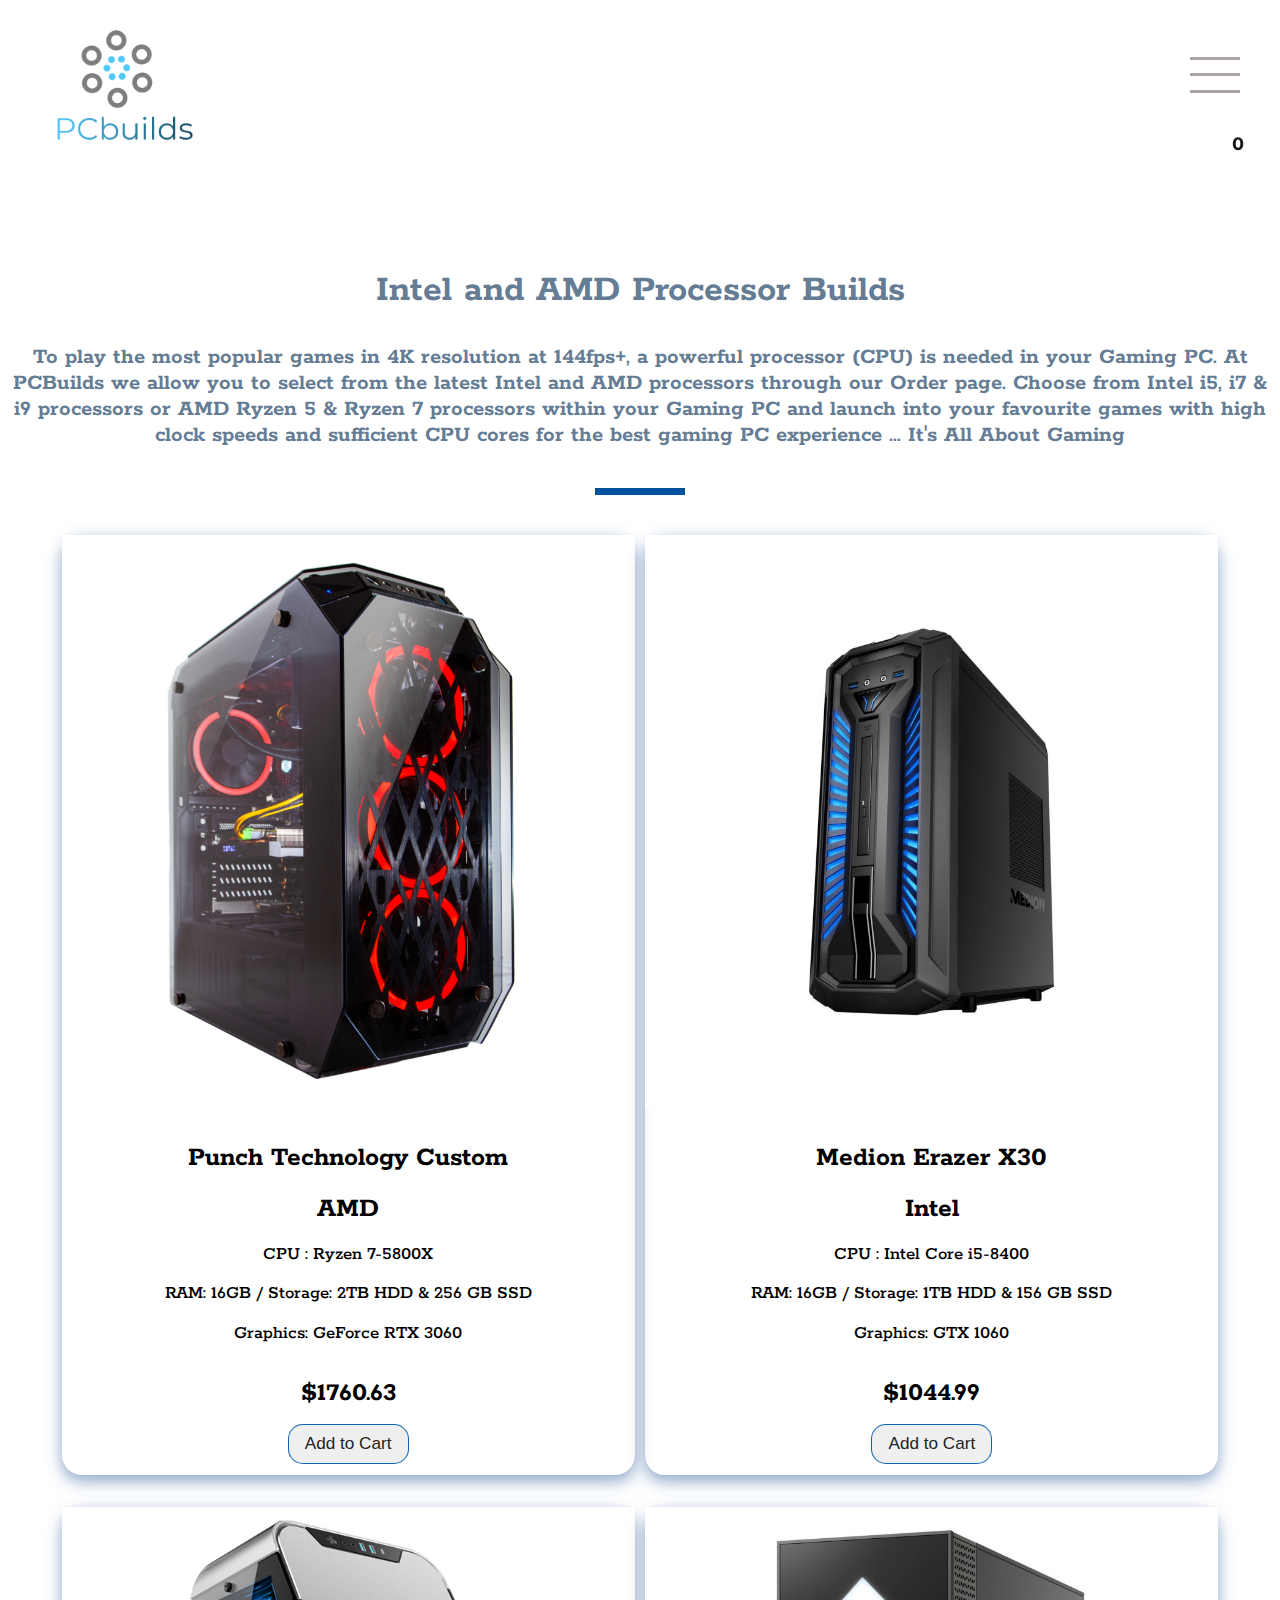
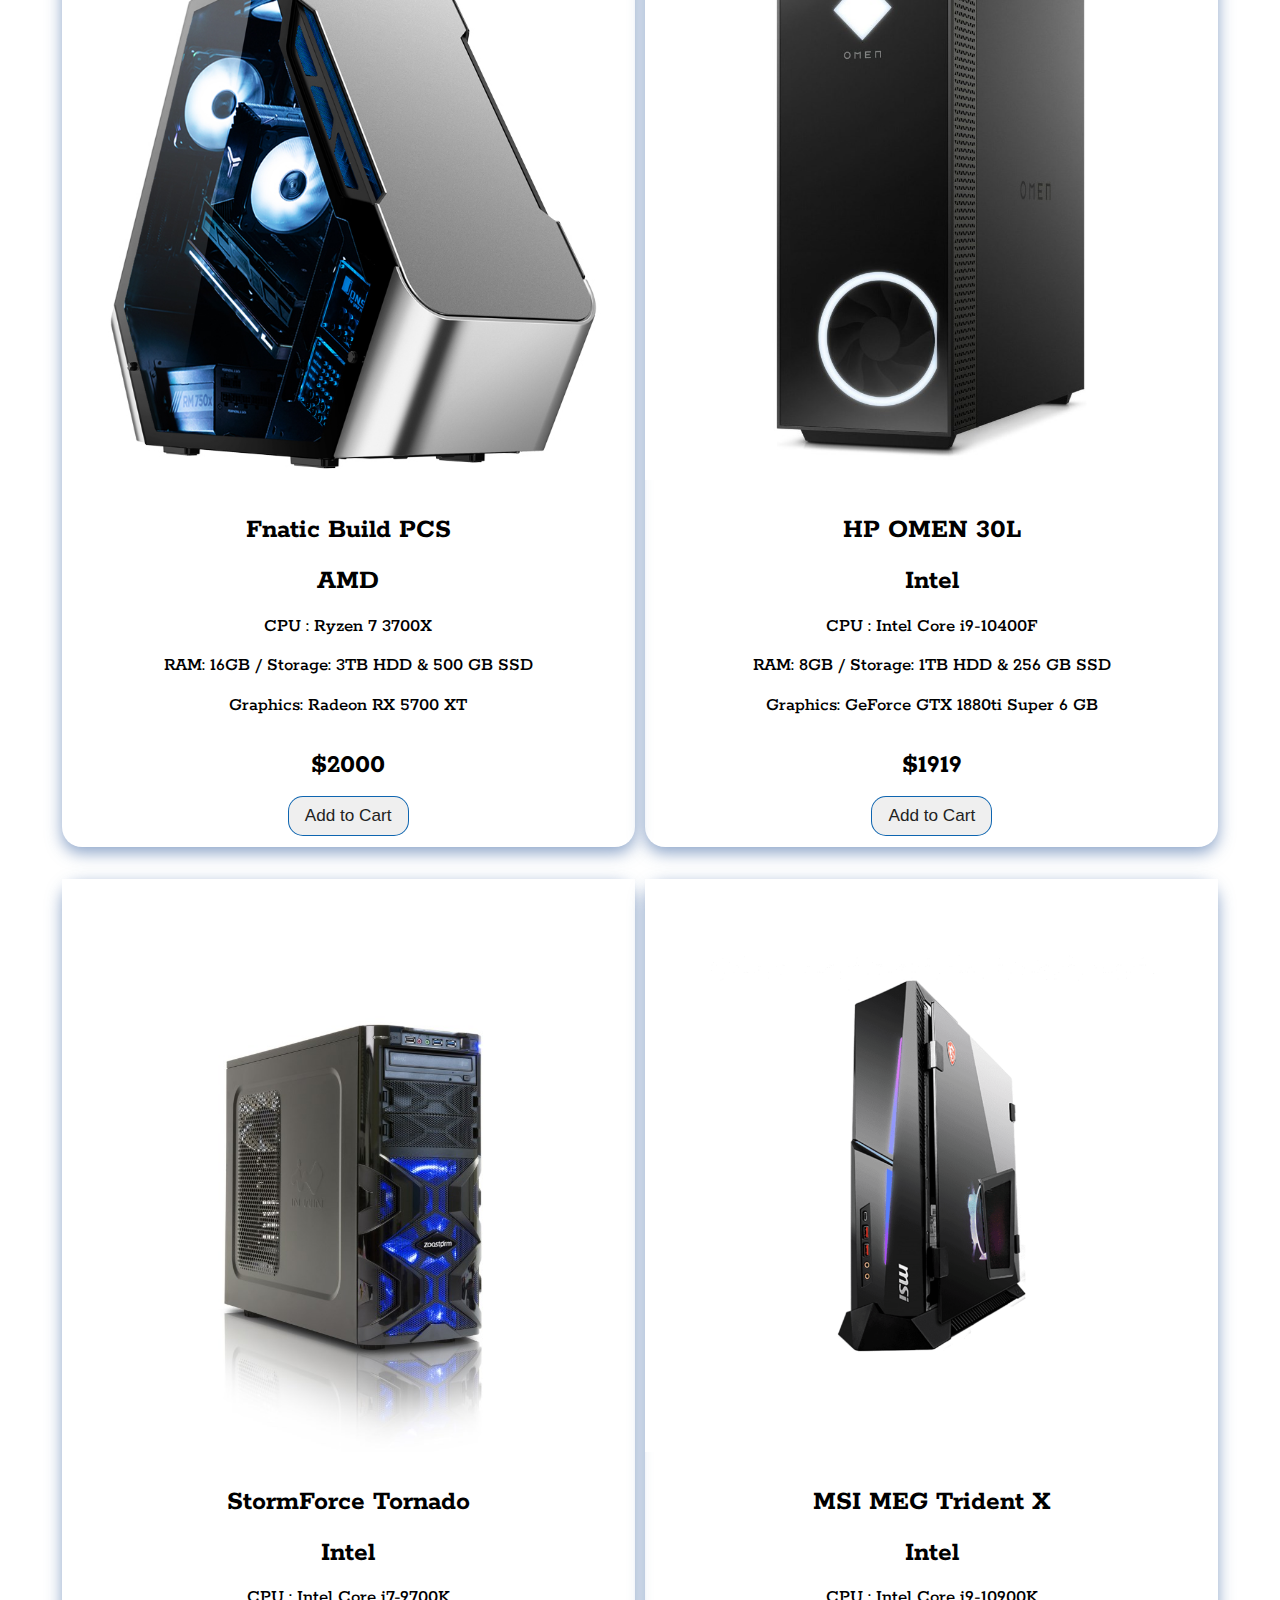
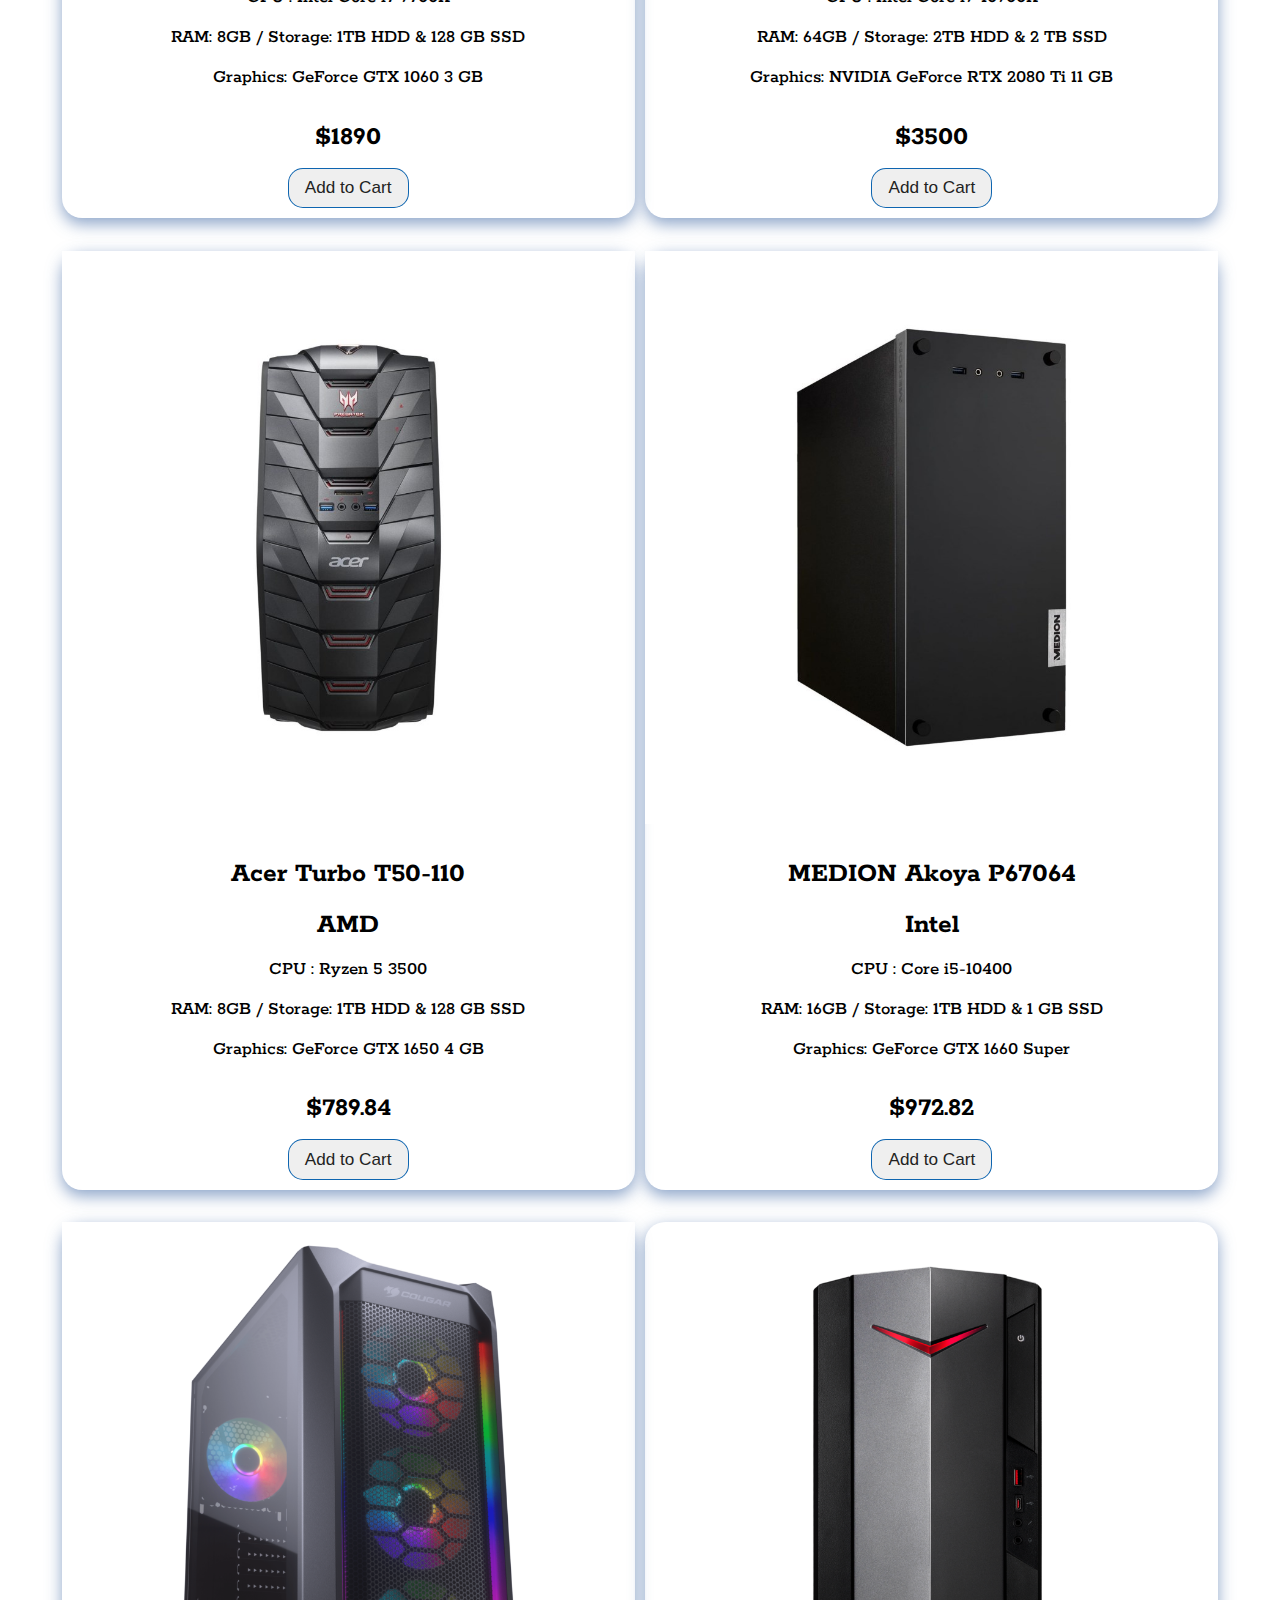
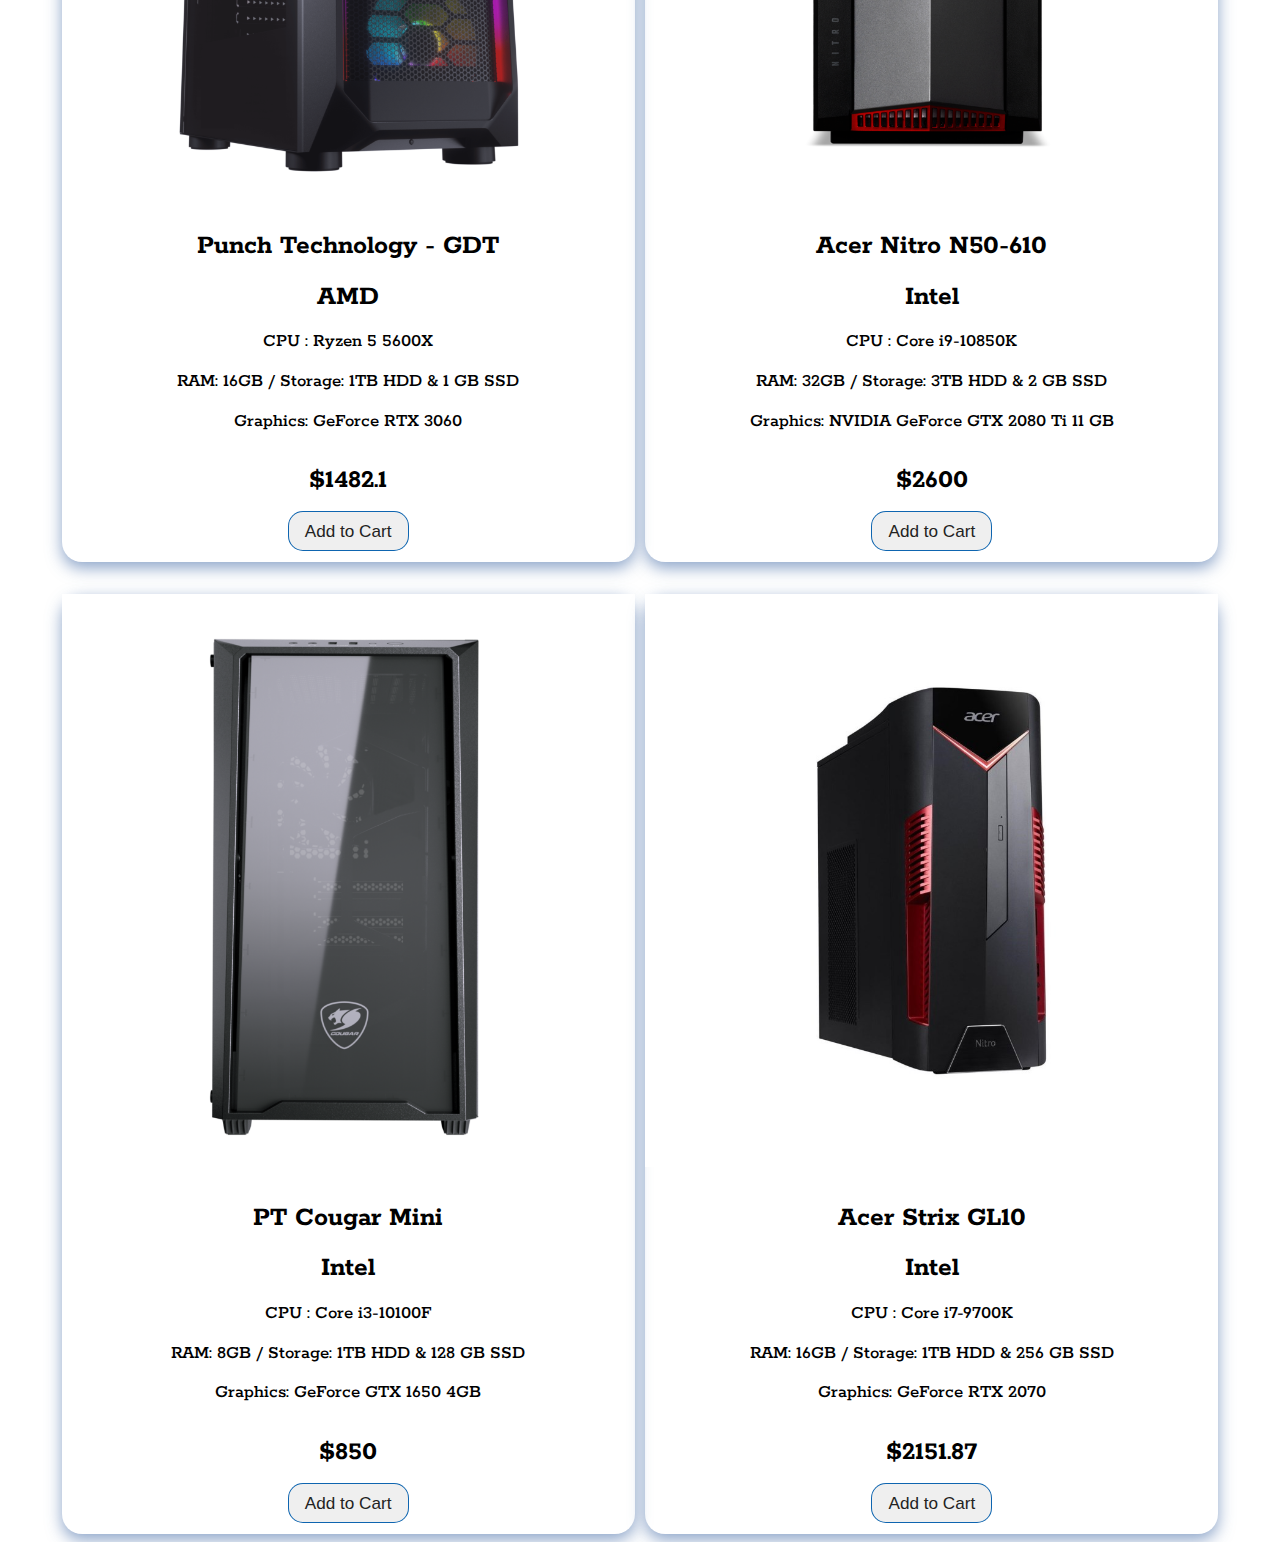
<file: orderpage.html>
<!DOCTYPE html>
<html lang="en">
<head>
  <meta charset="UTF-8" />
  <meta name="viewport" content="width=device-width, initial-scale=1.0" />
  <title>PCbuilds</title>
  <link rel="shortcut icon" type="image/png" href="/assets/images/favicon.png">
  <link rel="stylesheet" href="https://use.fontawesome.com/releases/v5.13.1/css/all.css"
      integrity="sha384-xxzQGERXS00kBmZW/6qxqJPyxW3UR0BPsL4c8ILaIWXva5kFi7TxkIIaMiKtqV1Q" crossorigin="anonymous" />
      <link href="https://fonts.googleapis.com/css2?family=Rokkitt:wght@500&display=swap" rel="stylesheet">
  <link rel="stylesheet" href="./assets/css/orderpage.css">
</head>

<body>

  <header>

    <div class="logo_container">
      <a href="index.html"><img src="./assets/images/logo.png" alt="PCbuilds"></a>
      </div>
    
      <div class="nav_container">
         <nav class="navbar">
              <div class="hamburger_menu">
                <div class="line line_1"></div>
                <div class="line line_2"></div>
                <div class="line line_3"></div>
              </div>    
          <ul class="nav_list">
            <li class="nav_items">
              <a href="index.html" class="nav_links">Home</a>
            </li>
            <li class="nav_items">
              <a href="index.html#about_section" class="nav_links">About Us</a>
            </li>
            <li class="nav_items">
              <a href="index.html#order_section" class="nav_links">Order Now</a>
            </li>
            <li class="nav_items">
              <a href="index.html#gallery_section" class="nav_links">Gallery</a>
            </li>
            <li class="nav_items">
              <a href="index.html#contact_section" class="nav_links">Contact Us</a>
            </li>
            <li class="nav_items">
              <a href="index.html#subscribe_section" class="nav_links">Subscribe</a>
            </li>
          </ul>
        </nav>
    </div>
    </header>

  <div class="nav_wrapper">
      <ul class="nav__list">
        <div class="cart__icon">
          <i class="fas fa-cart-arrow-down"></i>
          <span class="item__total">0</span>
        </div>
      </ul>
    </div>
  </div>


  <div class="products_title">
    <h2>Intel and AMD Processor Builds</h2>
  </div>

  <div class="orderpage_text">
    <h2>To play the most popular games in 4K resolution at 144fps+, a powerful processor (CPU) is needed in your Gaming PC. 
      At PCBuilds we allow you to select from the latest Intel and AMD processors through our Order page. 
      Choose from Intel i5, i7 & i9 processors or AMD Ryzen 5 & Ryzen 7 processors within your Gaming PC and launch into your favourite games with high clock speeds 
      and sufficient CPU cores for the best gaming PC experience ... It's All About Gaming</h2>
  </div>
  <div class="border"></div>

  <!-- Products -->
  <section class="products">
    <div class="product__center">
    </div>
  </section>

  <section class="cart__overlay">
    <div class="cart">
      <span class="close__cart">
        <i class="far fa-times-circle"></i>
      </span>
      <h1>Your Cart</h1>
      <div class="cart__content">
      </div>

      <div class="cart__footer">
        <h3>Total: $ <span class="cart__total">0</span></h3>
        <form>
          <button class="clear__cart btn">Clear Cart</button>
          <button type="submit" class="btn_ purchase btn">Purchase</button>
        </form>
      </div>
    </div>
  </section>

  


  <script src="./assets/js/orderpage.js"></script>
  <script src="./assets/js/script.js"></script>
</body>

</html>
</file>
<file: assets/css/orderpage.css>
body {
    font-size: 17px;
    font-family: 'Rokkitt', serif;
  }
  
    html {
    font-size: 67%;
  }
  
  img {
    max-width: 100%;
    max-height: 100%;
  }
  
  ul,
  li {
    list-style: none;
  }
  
  
  /* Cart Navigation */
  
  
  .nav__logo span {
    color: #025dacf3;
  }
  
  .nav_wrapper{
    position: sticky;
    top: 6em;
    float: right;
    margin: 1.5em;
    transition: 0.9s ease-in;
  }
 
 /* ------ NAVBAR ------ */

.navbar{
  height: 83%;
  width: 200px;
  background: linear-gradient(
   rgba(2, 93, 172, 0.952),
   rgba(2, 76, 141, 0.801),
   rgba(1, 72, 134, 0.705));
  position: fixed;
  top: 0;
  right: -300px;
  display: flex;
  justify-content: center;
  align-items: center;
  z-index: 1;
  border-radius: 50% 0 0 70%;
  transition: right .8s cubic-bezier(0.8, 0, 0, 0.8);
  font-family: 'Architects Daughter', cursive;
}

.logo_container img{
  height: 100px;
  padding: 8px 0px 25px 10px;
  float: left;
}

.close{
  right: 0;
}

.hamburger_menu{
  width: 35px;
  height: 30px;
  position: fixed;
  top: 50px;
  right: 30px;
  cursor: pointer;
  display: flex;
  flex-direction: column;
  justify-content: space-around;
}

.line {
  width: 100%;
  height: 3px;
  background-color: #aca5a5;
  transition: all 0.8s;
}

.close .line_1{
  transform: rotateZ(-405deg) translate(-8px, 6px);
}

.close .line_2{
  opacity: 0;
}

.close .line_3{
  transform: rotateZ(405deg) translate(-8px, -6px);
}

.nav_list{
  text-align: right;
}

.nav_items{
  list-style: none;
  margin: 25px;
}

.nav_links{
  font-family: 'Rokkitt', serif;
  text-decoration: none;
  font-size: 17px;
  color: #eee;
  font-weight: 400;
  letter-spacing: 2px;
  text-transform: uppercase;
  padding: 3px 0;
}

.nav_links:hover{
  color: rgba(3, 3, 3, 0.685);
}

   /* ------ Cart ------ */
  
  .cart__icon {
    position: relative;
    cursor: pointer;
  }
  
  
  .cart__icon span {
    position: absolute;
    top: -1rem;
    right: -2.5rem;
    width: 2.5rem;
    height: 2.5rem;
    display: flex;
    align-items: center;
    justify-content: center;
    color: #1a1818;
    padding: 0.5rem;
    font-size: 2rem;
    font-weight: 700;
  }

  .cart__overlay {
    position: fixed;
    top: 0;
    left: 0;
    width: 100%;
    height: 100%;
    transition: all 300ms ease-in-out;
    background-color: rgba(0, 0, 0, 0.7);
    visibility: hidden;
    z-index: 2;
  }
  
  .cart {
    position: fixed;
    top: 50%;
    left: 50%;
    transform: translate(-50%, -50%) scale(0.5);
    width: 100%;
    height: 100%;
    padding: 1.6rem;
    border-radius: 2rem;
    z-index: 3;
    overflow-y: scroll;
    background-color: #ffffff;
    opacity: 0;
    visibility: hidden;
    transition: all 300ms ease-in-out;
  }


  
  .fa-cart-arrow-down{
    font-size: 30px;
    color: #025dacf3;
  }

  .cart.show {
    transform: translate(-50%, -50%) scale(1);
    opacity: 1;
    visibility: visible;
  }
  
  .cart__overlay.show {
    visibility: visible;
  }
  
  .close__cart i{
    display: flex;
    justify-content: right;
    padding: 10px;
    cursor: pointer;
    font-size: 30px;
    color: #025dacf3;
  }

  .close__cart i:hover{
    color: #a0a3ad;
    transition: 0.3s ease-in-out;
  }
  
  .cart h1 {
    text-align: center;
    margin-bottom: 2rem;
  }
  
  
  .cart__item {
    display: grid;
    align-items: center;
    grid-template-columns: 1fr 2fr 0.5fr 0.5fr;
    width: 70%;
    margin: 2rem auto;
  }
  
  .cart__item div {
    display: flex;
    flex-direction: column;
    align-items: center;
  }
  
  .cart__item div span {
    cursor: pointer;
    font-size: 20px;
    color: #025dacf3;
  }

  .cart__item div span:hover{
    color: #a0a3ad;
    transition: 0.2s ease-in-out;
  }
  
  .cart__item img {
    width: 7.5rem;
    height: 7.5rem;
  }
  
  .cart__item h3 {
    font-weight: 700;
    margin-bottom: 1rem;
    font-size: 1.4rem;
  }
  
  .cart__item p {
    font-weight: 700;
  }
  
  .cart__item .remove__item {
    cursor: pointer;
    color: #025dacf3;
    font-size: 18px;
  }
  
  .cart__item .remove__item:hover{
    color: #a0a3ad;
    transition: 0.2s ease-in-out;
  }

  .cart__footer {
    text-align: center;
    margin-bottom: 3rem;
  }
  
  .cart__footer h3 {
    font-size: 2.5rem;
    font-weight: 700;
    letter-spacing: 1px;
  }
  
  .cart__footer .btn {
    display: inline-block;
    padding: 1.2rem 1.2rem;
    font-size: 2rem;
    margin-top: 3rem;
  }
  .cart__footer .btn:hover{
    color:  #030303af;
  }
  .cart__footer .btn:focus {
    outline: none;
  }
  
  
  /* ------ Products ------ */


  .products_title{
    padding-top: 9em;
    text-align: center;
    font-size: 1.1em;
    color:#486581d7;
  }

  .orderpage_text{
    text-align: center;
    font-size: 0.7em;
    color:#486581d7;
  }

  .border{
    width: 90px;
    height: 7px;
    background: #00539cff;
    margin: 40px auto;
  }
  
  .product__center {
    padding: 0 1rem;
    display: grid;
    grid-template-columns: repeat(auto-fit, minmax(30rem, 1fr));
    gap: 3rem 1rem;
  }
  
  .product {
    display: flex;
    flex-direction: column;
    align-items: center;
    text-align: center;
    box-shadow: 0 0.5rem 1.5rem rgba(69, 108, 167, 0.61);
    border-radius: 20px;
  }
  
  .product__footer {
    padding: 1rem;
    width: 100%;
  }
  
  .product__footer h1 {
    font-size: 2rem;
  }
  
  .rating {
    margin: 1rem 0;
  }
  
  .bottom {
    display: flex;
    justify-content: space-between;
    align-items: center;
    padding: 0 2rem;
  }

  .spec-p{
    font-size: 14px;
    font-weight: 700;
  }
  
  .btn {
    display: inline-block;
    border: 1.8px solid #025dacf3;
    padding: 0.8rem 1.5rem;
    color: #222;
    font-weight: 500;
    font-size: 1.6rem;
    cursor: pointer;
    transition: all 300ms ease-in-out;
    border-radius: 15px;
  }
  
  .btn:hover {
    background-color: #025dacf3;
    color: #fff;
    border: 1px solid #025dacf3;
  }
  
  .price {
    padding: 15px;
    font-weight: 700;
    font-size: 1.8rem;
    font-weight: 700;
  }
  
  
  
  /* ------ Media section ------ */

 
  @media(min-width: 758px){

    .logo_container img{
      height: 150px;
      padding: 10px 30px 0 30px;
      float: left;   
    }

    .container {
      padding: 0 5rem;
    }

    .img-background{
      width: 100%;
      position: relative;
      top: 100px;
      z-index: -1;
    }

    .navbar{
      width: 270px;
      height: 60%;
    }

    .nav_links{
      font-size: 20px;
    }

    .hamburger_menu{
      width: 40px;
      height: 40px;
      right: 40px;
    }

    .products_title{
      font-size: 1.3em;
    }

    .close .line-_{
      transform: rotateZ(405deg) translate(-13px, -10px);
    }

    .close .line_1{
      transform: rotateZ(-405deg) translate(-9px, 7px);
    }

    .nav_wrapper{
      top: 7em;
      margin: 2.3em;
    }


    .cart__item {
      grid-template-columns: 1fr 2fr 0.5fr 0.5fr;
    }
  
    .cart__item h3 {
      font-size: 1.7rem;
    }
  
    .cart__item img {
      width: 7.5rem;
      height: 7.5rem;
    }
  }
  


@media(min-width: 1024px){

    .container {
      padding: 0 3rem;
    }

    .cart {
      width: 60%;
      height: 70%;
    }
    .logo_container img{
    height: 150px;
    padding: 2px 30px 0 42px;
    float: left;
    }

    .hamburger_menu {
    width: 50px;
    height: 50px;
    }


    .close .line_1 {
    transform: rotateZ(-405deg) translate(-17px, 15px);
    }

    .navbar {
    width: 300px;
    height: 90%;
     }

    .nav_links {
    font-size: 25px;
    font-weight: 500;
    letter-spacing: 2px;
    padding: 5px 0;
    }

    .nav_link:hover{
      color: rgba(3, 3, 3, 0.685);
    }
    
    .nav_wrapper{
      top: 7em;
      margin: 2.5em;
    }

    .products_title{
      font-size: 1.5em;
    }

    .orderpage_text{
      font-size: 0.9em;
    }

    .product__footer h1 {
      font-size: 2.6rem;
    }


    .cart__item img {
      width: 10rem;
      height: 10rem;
    }

    .cart__footer h3 {
      font-size: 2.9rem;
      font-weight: 700;
    }

    .product__center {
      padding: 0 5rem;
      grid-template-columns: repeat(auto-fit, minmax(40rem, 1fr));
    }

    .spec-p{
      font-size: 1.1em;
      font-weight: 500;
    }

    .price {
      font-size: 2.5rem;
    }
 }
</file>
